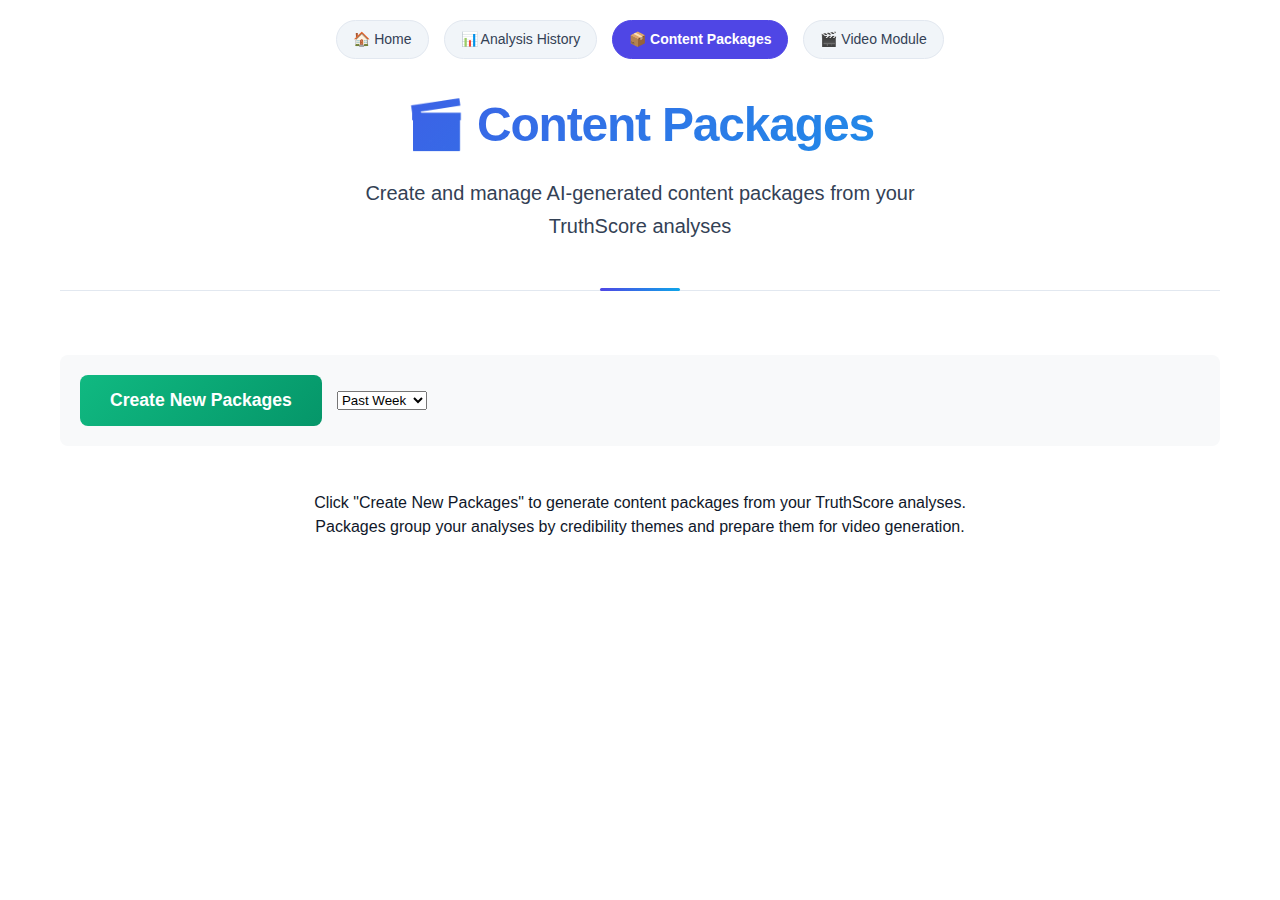
<file: templates/content_packages.html>
<!DOCTYPE html>
<html lang="en">
<head>
    <meta charset="UTF-8">
    <meta name="viewport" content="width=device-width, initial-scale=1.0">
    <title>TruthScore - Content Packages</title>
    <link rel="stylesheet" href="/static/css/style.css">
    <style>
        .package-container {
            max-width: 1200px;
            margin: 0 auto;
            padding: 20px;
        }
        
        .controls {
            background: #f8f9fa;
            padding: 20px;
            border-radius: 8px;
            margin-bottom: 30px;
            display: flex;
            gap: 15px;
            align-items: center;
            flex-wrap: wrap;
        }
        
        .package-card {
            border: 1px solid #e5e7eb;
            padding: 25px;
            margin: 15px 0;
            border-radius: 12px;
            background: linear-gradient(135deg, #ffffff 0%, #f9fafb 100%);
            box-shadow: 0 4px 6px -1px rgba(0, 0, 0, 0.1);
            transition: all 0.3s ease;
        }
        
        .package-card:hover {
            transform: translateY(-2px);
            box-shadow: 0 8px 25px -5px rgba(0, 0, 0, 0.1);
        }
        
        .package-header {
            display: flex;
            justify-content: space-between;
            align-items: center;
            margin-bottom: 20px;
        }
        
        .package-title {
            font-size: 1.5em;
            font-weight: bold;
            color: #1f2937;
            margin: 0;
        }
        
        .package-score {
            padding: 8px 16px;
            border-radius: 20px;
            color: white;
            font-weight: bold;
            font-size: 0.9em;
            text-transform: uppercase;
            letter-spacing: 0.5px;
        }
        
        .score-high { 
            background: linear-gradient(135deg, #10b981 0%, #059669 100%);
        }
        .score-medium { 
            background: linear-gradient(135deg, #f59e0b 0%, #d97706 100%);
        }
        .score-low { 
            background: linear-gradient(135deg, #ef4444 0%, #dc2626 100%);
        }
        
        .package-description {
            color: #6b7280;
            margin-bottom: 20px;
            font-style: italic;
        }
        
        .package-stats {
            display: grid;
            grid-template-columns: repeat(auto-fit, minmax(150px, 1fr));
            gap: 15px;
            margin-bottom: 20px;
        }
        
        .stat-box {
            background: #f3f4f6;
            padding: 15px;
            border-radius: 8px;
            text-align: center;
        }
        
        .stat-number {
            font-size: 1.8em;
            font-weight: bold;
            color: #1f2937;
        }
        
        .stat-label {
            color: #6b7280;
            font-size: 0.9em;
            margin-top: 5px;
        }
        
        .video-plan {
            background: linear-gradient(135deg, #e5e7eb 0%, #d1d5db 100%);
            padding: 20px;
            border-radius: 8px;
            margin-top: 15px;
        }
        
        .video-plan h4 {
            margin: 0 0 15px 0;
            color: #374151;
        }
        
        .video-format {
            background: white;
            padding: 12px;
            margin: 8px 0;
            border-radius: 6px;
            border-left: 4px solid #3b82f6;
        }
        
        .generate-btn {
            background: linear-gradient(135deg, #3b82f6 0%, #2563eb 100%);
            color: white;
            border: none;
            padding: 12px 24px;
            border-radius: 6px;
            cursor: pointer;
            font-weight: 600;
            transition: all 0.3s ease;
            text-transform: uppercase;
            letter-spacing: 0.5px;
        }
        
        .generate-btn:hover {
            background: linear-gradient(135deg, #2563eb 0%, #1d4ed8 100%);
            transform: translateY(-1px);
        }
        
        .generate-btn:disabled {
            background: #9ca3af;
            cursor: not-allowed;
            transform: none;
        }
        
        .create-btn {
            background: linear-gradient(135deg, #10b981 0%, #059669 100%);
            color: white;
            border: none;
            padding: 15px 30px;
            border-radius: 8px;
            cursor: pointer;
            font-weight: 600;
            font-size: 1.1em;
            transition: all 0.3s ease;
        }
        
        .create-btn:hover {
            background: linear-gradient(135deg, #059669 0%, #047857 100%);
            transform: translateY(-1px);
        }
        
        .loading {
            display: inline-block;
            width: 20px;
            height: 20px;
            border: 3px solid rgba(255,255,255,.3);
            border-radius: 50%;
            border-top-color: #fff;
            animation: spin 1s ease-in-out infinite;
            margin-right: 10px;
        }
        
        @keyframes spin {
            to { transform: rotate(360deg); }
        }
        
        .status-message {
            padding: 15px;
            border-radius: 8px;
            margin: 20px 0;
            text-align: center;
        }
        
        .status-success {
            background: #d1fae5;
            color: #065f46;
            border: 1px solid #a7f3d0;
        }
        
        .status-error {
            background: #fee2e2;
            color: #991b1b;
            border: 1px solid #fecaca;
        }
        
        .analyses-list {
            margin-top: 15px;
        }
        
        .analysis-item {
            background: white;
            padding: 12px;
            margin: 5px 0;
            border-radius: 6px;
            border-left: 3px solid #6b7280;
            font-size: 0.9em;
        }
        
        .analysis-item .title {
            font-weight: bold;
            color: #1f2937;
        }
        
        .analysis-item .score {
            color: #6b7280;
            font-size: 0.8em;
        }
    </style>
</head>
<body>
    <div class="package-container">
        <div class="header-nav" style="display: flex; gap: 15px; margin-bottom: 30px; justify-content: center;">
            <a href="/" class="nav-link">🏠 Home</a>
            <a href="/history" class="nav-link">📊 Analysis History</a>
            <a href="/content-packages" class="nav-link active">📦 Content Packages</a>
            <a href="http://localhost:9000" class="nav-link" target="_blank">🎬 Video Module</a>
        </div>
        
        <header>
            <h1>🎬 Content Packages</h1>
            <p>Create and manage AI-generated content packages from your TruthScore analyses</p>
        </header>
        
        <main>
            <div class="controls">
                <button onclick="createPackages()" class="create-btn" id="createBtn">
                    Create New Packages
                </button>
                <select id="timeRange">
                    <option value="week">Past Week</option>
                    <option value="month">Past Month</option>
                </select>
                <div id="packageStats" style="margin-left: auto; color: #6b7280;"></div>
            </div>
            
            <div id="statusMessage"></div>
            
            <div id="packagesContainer">
                <div class="status-message">
                    <p>Click "Create New Packages" to generate content packages from your TruthScore analyses.</p>
                    <p>Packages group your analyses by credibility themes and prepare them for video generation.</p>
                </div>
            </div>
        </main>
    </div>
    
    <script>
        let isCreatingPackages = false;
        let isGeneratingVideos = false;
        let lastRequestTime = 0;
        const REQUEST_DEBOUNCE_MS = 2000; // Prevent requests within 2 seconds
        
        async function createPackages() {
            // Debounce rapid requests
            const now = Date.now();
            if (now - lastRequestTime < REQUEST_DEBOUNCE_MS) {
                console.log('Request debounced - too soon after last request');
                return;
            }
            lastRequestTime = now;
            
            if (isCreatingPackages) {
                console.log('Already creating packages, ignoring request');
                return;
            }
            
            const timeRange = document.getElementById('timeRange').value;
            const createBtn = document.getElementById('createBtn');
            const statusDiv = document.getElementById('statusMessage');
            
            isCreatingPackages = true;
            createBtn.disabled = true;
            createBtn.innerHTML = '<div class="loading"></div>Creating Packages...';
            
            try {
                statusDiv.innerHTML = '<div class="status-message">🔄 Creating content packages from your analyses...</div>';
                
                console.log(`Making request for time_range: ${timeRange}`);
                
                const response = await fetch('/api/content-packages/create', {
                    method: 'POST',
                    headers: { 'Content-Type': 'application/json' },
                    body: JSON.stringify({ time_range: timeRange })
                });
                
                const data = await response.json();
                
                if (data.success) {
                    statusDiv.innerHTML = `<div class="status-message status-success">✅ Successfully created ${data.packages.length} content packages!</div>`;
                    displayPackages(data.packages);
                    updatePackageStats(data.packages);
                } else {
                    statusDiv.innerHTML = `<div class="status-message status-error">❌ Error creating packages: ${data.error}</div>`;
                }
            } catch (error) {
                console.error('Error:', error);
                statusDiv.innerHTML = '<div class="status-message status-error">❌ Network error creating packages</div>';
            } finally {
                isCreatingPackages = false;
                createBtn.disabled = false;
                createBtn.innerHTML = 'Create New Packages';
            }
        }
        
        function updatePackageStats(packages) {
            const statsDiv = document.getElementById('packageStats');
            const totalAnalyses = packages.reduce((sum, pkg) => sum + pkg.analyses.length, 0);
            statsDiv.innerHTML = `📊 ${packages.length} packages | ${totalAnalyses} total analyses`;
        }
        
        function displayPackages(packages) {
            const container = document.getElementById('packagesContainer');
            
            if (packages.length === 0) {
                container.innerHTML = '<div class="status-message">📭 No packages found for the selected time period. Try analyzing some content first!</div>';
                return;
            }
            
            let html = '';
            packages.forEach((package, index) => {
                const scoreClass = `score-${package.package_score}`;
                const avgScore = package.analyses.length > 0 ? 
                    (package.analyses.reduce((sum, a) => sum + (a.analysis?.credibility_score || 50), 0) / package.analyses.length).toFixed(1) : 'N/A';
                
                html += `
                    <div class="package-card">
                        <div class="package-header">
                            <h2 class="package-title">${package.theme}</h2>
                            <span class="package-score ${scoreClass}">${package.package_score} credibility</span>
                        </div>
                        
                        <p class="package-description">${package.description}</p>
                        
                        <div class="package-stats">
                            <div class="stat-box">
                                <div class="stat-number">${package.analyses.length}</div>
                                <div class="stat-label">Analyses</div>
                            </div>
                            <div class="stat-box">
                                <div class="stat-number">${avgScore}</div>
                                <div class="stat-label">Avg Score</div>
                            </div>
                            <div class="stat-box">
                                <div class="stat-number">${package.video_plan ? package.video_plan.length : 0}</div>
                                <div class="stat-label">Video Formats</div>
                            </div>
                        </div>
                        
                        ${package.video_plan ? `
                            <div class="video-plan">
                                <h4>📹 Video Plan</h4>
                                ${package.video_plan.map(plan => `
                                    <div class="video-format">
                                        <strong>${plan.format}</strong> - ${plan.duration} | ${plan.description}
                                    </div>
                                `).join('')}
                            </div>
                        ` : ''}
                        
                        <div class="analyses-list">
                            <h4>📋 Included Analyses</h4>
                            ${package.analyses.slice(0, 3).map(analysis => `
                                <div class="analysis-item">
                                    <div class="title">${analysis.title || 'Untitled Analysis'}</div>
                                    <div class="score">Score: ${analysis.analysis?.credibility_score || 'N/A'}</div>
                                </div>
                            `).join('')}
                            ${package.analyses.length > 3 ? `<div style="color: #6b7280; font-style: italic; padding: 10px;">...and ${package.analyses.length - 3} more</div>` : ''}
                        </div>
                        
                        <button onclick="generateVideos(${index})" 
                                class="generate-btn" 
                                id="generateBtn${index}"
                                ${!package.video_plan || package.video_plan.length === 0 ? 'disabled' : ''}>
                            🎬 Generate Videos
                        </button>
                    </div>
                `;
            });
            
            container.innerHTML = html;
            window.currentPackages = packages;
            localStorage.setItem('currentPackages', JSON.stringify(packages));
        }
        
        async function generateVideos(packageIndex) {
            // Debounce video generation requests
            const now = Date.now();
            if (now - lastRequestTime < REQUEST_DEBOUNCE_MS) {
                console.log('Video generation request debounced');
                return;
            }
            lastRequestTime = now;
            
            if (isGeneratingVideos) {
                console.log('Already generating videos, ignoring request');
                return;
            }
            
            const packages = window.currentPackages || [];
            const package = packages[packageIndex];
            
            if (!package) return;
            
            const generateBtn = document.getElementById(`generateBtn${packageIndex}`);
            const statusDiv = document.getElementById('statusMessage');
            
            isGeneratingVideos = true;
            generateBtn.disabled = true;
            generateBtn.innerHTML = '<div class="loading"></div>Generating Videos...';
            
            try {
                statusDiv.innerHTML = `<div class="status-message">🎬 Generating videos for "${package.theme}"...</div>`;
                
                console.log(`Making video generation request for package: ${package.theme}`);
                
                const response = await fetch('/api/content-packages/generate-videos', {
                    method: 'POST',
                    headers: { 'Content-Type': 'application/json' },
                    body: JSON.stringify({ package: package })
                });
                
                const data = await response.json();
                
                if (data.success) {
                    statusDiv.innerHTML = `<div class="status-message status-success">✅ Video generation started for "${package.theme}"! Check your video module for progress.</div>`;
                } else {
                    statusDiv.innerHTML = `<div class="status-message status-error">❌ Error generating videos: ${data.error}</div>`;
                }
            } catch (error) {
                console.error('Error:', error);
                statusDiv.innerHTML = '<div class="status-message status-error">❌ Network error generating videos</div>';
            } finally {
                isGeneratingVideos = false;
                generateBtn.disabled = false;
                generateBtn.innerHTML = '🎬 Generate Videos';
            }
        }
        
        // Prevent multiple event listeners and auto-loading issues
        let pageLoaded = false;
        window.addEventListener('load', function() {
            if (pageLoaded) return; // Prevent multiple loads
            pageLoaded = true;
            
            // Only auto-load if explicitly requested and not already loaded
            const urlParams = new URLSearchParams(window.location.search);
            if (urlParams.get('autoload') === 'true' && !localStorage.getItem('currentPackages')) {
                console.log('Auto-loading packages on page load');
                createPackages();
            }
        });
        
        // This function is already defined above - removing duplicate
    </script>
</body>
</html>
</file>
<file: static/css/style.css>
/* TruthScore - Professional UI Design */
/* Enhanced Typography, Spacing, and Visual Hierarchy */

/* Reset and Base Styles */
* {
    margin: 0;
    padding: 0;
    box-sizing: border-box;
}

:root {
    /* Enhanced Color System */
    --color-primary: #4f46e5;
    --color-primary-hover: #4338ca;
    --color-primary-light: #eef2ff;
    --color-primary-dark: #3730a3;
    
    --color-secondary: #0ea5e9;
    --color-secondary-hover: #0284c7;
    
    --color-success: #059669;
    --color-success-light: #d1fae5;
    --color-warning: #d97706;
    --color-warning-light: #fef3c7;
    --color-error: #dc2626;
    --color-error-light: #fee2e2;
    
    /* Refined Neutral Palette */
    --color-gray-50: #f8fafc;
    --color-gray-100: #f1f5f9;
    --color-gray-200: #e2e8f0;
    --color-gray-300: #cbd5e1;
    --color-gray-400: #94a3b8;
    --color-gray-500: #64748b;
    --color-gray-600: #475569;
    --color-gray-700: #334155;
    --color-gray-800: #1e293b;
    --color-gray-900: #0f172a;
    
    /* Background Colors */
    --color-bg: #ffffff;
    --color-bg-subtle: #f8fafc;
    --color-bg-muted: #f1f5f9;
    
    /* Text Colors */
    --color-text-primary: #0f172a;
    --color-text-secondary: #334155;
    --color-text-muted: #64748b;
    --color-text-light: #94a3b8;
    
    /* Typography Scale */
    --font-family-base: -apple-system, BlinkMacSystemFont, 'Segoe UI', 'Noto Sans', Helvetica, Arial, sans-serif;
    --font-family-mono: 'SFMono-Regular', Consolas, 'Liberation Mono', Menlo, Courier, monospace;
    
    --font-size-xs: 0.75rem;
    --font-size-sm: 0.875rem;
    --font-size-base: 1rem;
    --font-size-lg: 1.125rem;
    --font-size-xl: 1.25rem;
    --font-size-2xl: 1.5rem;
    --font-size-3xl: 1.875rem;
    --font-size-4xl: 2.25rem;
    --font-size-5xl: 3rem;
    
    --font-weight-normal: 400;
    --font-weight-medium: 500;
    --font-weight-semibold: 600;
    --font-weight-bold: 700;
    
    --line-height-tight: 1.25;
    --line-height-snug: 1.375;
    --line-height-normal: 1.5;
    --line-height-relaxed: 1.625;
    --line-height-loose: 2;
    
    /* Enhanced Spacing System */
    --space-px: 1px;
    --space-0-5: 0.125rem;
    --space-1: 0.25rem;
    --space-1-5: 0.375rem;
    --space-2: 0.5rem;
    --space-2-5: 0.625rem;
    --space-3: 0.75rem;
    --space-3-5: 0.875rem;
    --space-4: 1rem;
    --space-5: 1.25rem;
    --space-6: 1.5rem;
    --space-7: 1.75rem;
    --space-8: 2rem;
    --space-9: 2.25rem;
    --space-10: 2.5rem;
    --space-12: 3rem;
    --space-14: 3.5rem;
    --space-16: 4rem;
    --space-20: 5rem;
    --space-24: 6rem;
    --space-32: 8rem;
    
    /* Border Radius */
    --radius-sm: 0.375rem;
    --radius-base: 0.5rem;
    --radius-md: 0.75rem;
    --radius-lg: 1rem;
    --radius-xl: 1.5rem;
    --radius-full: 9999px;
    
    /* Shadows */
    --shadow-xs: 0 1px 2px 0 rgba(0, 0, 0, 0.05);
    --shadow-sm: 0 1px 3px 0 rgba(0, 0, 0, 0.1), 0 1px 2px -1px rgba(0, 0, 0, 0.1);
    --shadow-base: 0 4px 6px -1px rgba(0, 0, 0, 0.1), 0 2px 4px -2px rgba(0, 0, 0, 0.1);
    --shadow-md: 0 10px 15px -3px rgba(0, 0, 0, 0.1), 0 4px 6px -4px rgba(0, 0, 0, 0.1);
    --shadow-lg: 0 20px 25px -5px rgba(0, 0, 0, 0.1), 0 8px 10px -6px rgba(0, 0, 0, 0.1);
    --shadow-xl: 0 25px 50px -12px rgba(0, 0, 0, 0.25);
    
    /* Transitions */
    --transition-fast: 150ms cubic-bezier(0.4, 0, 0.2, 1);
    --transition-base: 200ms cubic-bezier(0.4, 0, 0.2, 1);
    --transition-slow: 300ms cubic-bezier(0.4, 0, 0.2, 1);
}

/* Base Typography */
body {
    font-family: var(--font-family-base);
    font-size: var(--font-size-base);
    line-height: var(--line-height-normal);
    color: var(--color-text-primary);
    background-color: var(--color-bg);
    min-height: 100vh;
    font-feature-settings: 'kern' 1;
    text-rendering: optimizeLegibility;
    -webkit-font-smoothing: antialiased;
    -moz-osx-font-smoothing: grayscale;
}

/* Enhanced Container */
.container {
    max-width: 896px;
    margin: 0 auto;
    padding: var(--space-8) var(--space-6);
}

/* Professional Header */
header {
    text-align: center;
    margin-bottom: var(--space-16);
    padding-bottom: var(--space-12);
    border-bottom: 1px solid var(--color-gray-200);
    position: relative;
}

.header-nav {
    display: flex;
    justify-content: center;
    gap: var(--space-4);
    margin-bottom: var(--space-6);
    flex-wrap: wrap;
}

.nav-link {
    display: inline-flex;
    align-items: center;
    gap: var(--space-2);
    padding: var(--space-2) var(--space-4);
    background: var(--color-gray-100);
    color: var(--color-text-secondary);
    text-decoration: none;
    font-weight: var(--font-weight-medium);
    font-size: var(--font-size-sm);
    border-radius: var(--radius-full);
    border: 1px solid var(--color-gray-200);
    transition: all var(--transition-fast);
}

.nav-link:hover {
    background: var(--color-primary-light);
    color: var(--color-primary);
    border-color: var(--color-primary);
    transform: translateY(-1px);
}

.nav-link.active {
    background: var(--color-primary);
    color: white;
    border-color: var(--color-primary);
    font-weight: var(--font-weight-semibold);
}

.stored-analysis-note {
    background: linear-gradient(135deg, #f0f9ff 0%, #e0f2fe 100%);
    border: 2px solid #0ea5e9;
    border-radius: var(--radius-lg);
    padding: var(--space-6);
    margin-bottom: var(--space-8);
    text-align: center;
    box-shadow: var(--shadow-md);
    animation: slideIn 0.5s ease-out;
}

.stored-analysis-note p {
    margin: 0;
    color: var(--color-text-primary);
    font-weight: var(--font-weight-medium);
    font-size: var(--font-size-lg);
}

.stored-analysis-note a {
    color: var(--color-primary);
    text-decoration: none;
    font-weight: var(--font-weight-semibold);
    padding: var(--space-1) var(--space-2);
    border-radius: var(--radius-md);
    transition: background-color var(--transition-base);
}

.stored-analysis-note a:hover {
    background-color: rgba(59, 130, 246, 0.1);
    text-decoration: underline;
}

@keyframes slideIn {
    from {
        opacity: 0;
        transform: translateY(-20px);
    }
    to {
        opacity: 1;
        transform: translateY(0);
    }
}

header::after {
    content: '';
    position: absolute;
    bottom: -1px;
    left: 50%;
    transform: translateX(-50%);
    width: 80px;
    height: 3px;
    background: linear-gradient(90deg, var(--color-primary), var(--color-secondary));
    border-radius: var(--radius-full);
}

header h1 {
    font-size: var(--font-size-5xl);
    font-weight: var(--font-weight-bold);
    letter-spacing: -0.025em;
    margin-bottom: var(--space-4);
    background: linear-gradient(135deg, var(--color-primary), var(--color-secondary));
    -webkit-background-clip: text;
    -webkit-text-fill-color: transparent;
    background-clip: text;
}

header p {
    font-size: var(--font-size-xl);
    color: var(--color-text-secondary);
    font-weight: var(--font-weight-medium);
    max-width: 600px;
    margin: 0 auto;
    line-height: var(--line-height-relaxed);
}

/* Enhanced Input Section */
.input-section {
    margin-bottom: var(--space-20);
}

.input-section h2 {
    font-size: var(--font-size-2xl);
    font-weight: var(--font-weight-bold);
    margin-bottom: var(--space-3);
    color: var(--color-text-primary);
    letter-spacing: -0.025em;
}

.description {
    color: var(--color-text-secondary);
    font-size: var(--font-size-lg);
    margin-bottom: var(--space-8);
    line-height: var(--line-height-relaxed);
    max-width: 660px;
}

/* Premium Form Styling */
.input-group {
    display: flex;
    gap: var(--space-4);
    margin-bottom: var(--space-6);
    align-items: stretch;
}

.input-group input {
    flex: 1;
    padding: var(--space-4) var(--space-5);
    border: 2px solid var(--color-gray-200);
    border-radius: var(--radius-lg);
    font-size: var(--font-size-base);
    font-weight: var(--font-weight-medium);
    background-color: var(--color-bg);
    transition: all var(--transition-base);
    box-shadow: var(--shadow-xs);
}

.input-group input::placeholder {
    color: var(--color-text-light);
    font-weight: var(--font-weight-normal);
}

.input-group input:focus {
    outline: none;
    border-color: var(--color-primary);
    box-shadow: 0 0 0 4px var(--color-primary-light), var(--shadow-sm);
    transform: translateY(-1px);
}

.input-group button {
    background: linear-gradient(135deg, var(--color-primary), var(--color-primary-dark));
    color: white;
    border: none;
    padding: var(--space-4) var(--space-8);
    border-radius: var(--radius-lg);
    cursor: pointer;
    font-size: var(--font-size-base);
    font-weight: var(--font-weight-semibold);
    transition: all var(--transition-base);
    white-space: nowrap;
    min-width: 140px;
    box-shadow: var(--shadow-sm);
    position: relative;
    overflow: hidden;
}

.input-group button::before {
    content: '';
    position: absolute;
    top: 0;
    left: 0;
    right: 0;
    bottom: 0;
    background: linear-gradient(135deg, var(--color-primary-hover), var(--color-primary));
    opacity: 0;
    transition: opacity var(--transition-base);
}

.input-group button:hover::before {
    opacity: 1;
}

.input-group button:hover {
    transform: translateY(-2px);
    box-shadow: var(--shadow-lg);
}

.input-group button:active {
    transform: translateY(0);
    box-shadow: var(--shadow-base);
}

.input-group button:disabled {
    background: var(--color-gray-300);
    cursor: not-allowed;
    transform: none;
    box-shadow: var(--shadow-xs);
}

.input-group button:disabled::before {
    display: none;
}

.btn-text, .btn-loading {
    position: relative;
    z-index: 1;
}

.btn-loading {
    display: none;
}

/* Enhanced Progress Section */
.progress-section {
    margin-bottom: var(--space-20);
    padding: var(--space-8);
    background: linear-gradient(135deg, var(--color-bg-subtle), var(--color-bg-muted));
    border-radius: var(--radius-xl);
    border: 1px solid var(--color-gray-200);
    box-shadow: var(--shadow-sm);
    position: relative;
    overflow: hidden;
}

.progress-section::before {
    content: '';
    position: absolute;
    top: 0;
    left: 0;
    right: 0;
    height: 4px;
    background: linear-gradient(90deg, var(--color-primary), var(--color-secondary));
}

.progress-section h3 {
    margin-bottom: var(--space-6);
    font-size: var(--font-size-xl);
    font-weight: var(--font-weight-bold);
    color: var(--color-text-primary);
    text-align: center;
}

.progress-bar {
    width: 100%;
    height: 12px;
    background: var(--color-gray-200);
    border-radius: var(--radius-full);
    overflow: hidden;
    margin-bottom: var(--space-6);
    box-shadow: inset 0 2px 4px rgba(0, 0, 0, 0.05);
    position: relative;
}

.progress-fill {
    height: 100%;
    background: linear-gradient(90deg, var(--color-primary), var(--color-secondary));
    width: 0%;
    transition: width var(--transition-slow);
    border-radius: var(--radius-full);
    position: relative;
    overflow: hidden;
}

.progress-fill::after {
    content: '';
    position: absolute;
    top: 0;
    left: 0;
    right: 0;
    bottom: 0;
    background: linear-gradient(45deg, 
        transparent 35%, 
        rgba(255, 255, 255, 0.2) 35%, 
        rgba(255, 255, 255, 0.2) 65%, 
        transparent 65%);
    animation: progress-shine 2s infinite;
}

@keyframes progress-shine {
    0% { transform: translateX(-100%); }
    100% { transform: translateX(100%); }
}

.progress-info {
    display: flex;
    justify-content: space-between;
    align-items: center;
    margin-bottom: var(--space-8);
    font-size: var(--font-size-sm);
    font-weight: var(--font-weight-medium);
}

.progress-info span:first-child {
    color: var(--color-primary);
    font-weight: var(--font-weight-bold);
    font-size: var(--font-size-base);
}

.progress-info span:last-child {
    color: var(--color-text-secondary);
}

.progress-steps {
    display: grid;
    grid-template-columns: repeat(auto-fit, minmax(160px, 1fr));
    gap: var(--space-3);
}

.step {
    padding: var(--space-3) var(--space-4);
    background: var(--color-bg);
    border: 2px solid var(--color-gray-200);
    border-radius: var(--radius-lg);
    font-size: var(--font-size-sm);
    font-weight: var(--font-weight-medium);
    color: var(--color-text-muted);
    text-align: center;
    transition: all var(--transition-base);
    position: relative;
    overflow: hidden;
}

.step::before {
    content: '';
    position: absolute;
    top: 0;
    left: 0;
    right: 0;
    bottom: 0;
    background: var(--color-primary-light);
    opacity: 0;
    transition: opacity var(--transition-base);
}

.step.active {
    background: var(--color-primary);
    color: white;
    border-color: var(--color-primary);
    box-shadow: var(--shadow-sm);
    transform: translateY(-1px);
}

.step.active::before {
    opacity: 0;
}

.step.completed {
    background: var(--color-success);
    color: white;
    border-color: var(--color-success);
    box-shadow: var(--shadow-sm);
}

.step.completed::after {
    content: '✓';
    position: absolute;
    top: 50%;
    right: var(--space-2);
    transform: translateY(-50%);
    font-weight: var(--font-weight-bold);
}

/* Enhanced Results Section */
.results-section {
    margin-bottom: var(--space-20);
}

.content-info {
    margin-bottom: var(--space-12);
    padding: var(--space-8);
    background: linear-gradient(135deg, var(--color-bg-subtle), var(--color-bg-muted));
    border-radius: var(--radius-xl);
    border: 1px solid var(--color-gray-200);
    box-shadow: var(--shadow-sm);
}

.content-info h2 {
    font-size: var(--font-size-2xl);
    font-weight: var(--font-weight-bold);
    margin-bottom: var(--space-3);
    color: var(--color-text-primary);
    line-height: var(--line-height-tight);
}

.timestamp {
    font-size: var(--font-size-sm);
    color: var(--color-text-muted);
    font-weight: var(--font-weight-medium);
}

/* Premium Credibility Score */
.credibility-score {
    margin-bottom: var(--space-12);
    padding: var(--space-10);
    background: linear-gradient(135deg, var(--color-bg), var(--color-bg-subtle));
    border-radius: var(--radius-xl);
    border: 1px solid var(--color-gray-200);
    text-align: center;
    box-shadow: var(--shadow-md);
    position: relative;
    overflow: hidden;
}

.credibility-score::before {
    content: '';
    position: absolute;
    top: -2px;
    left: -2px;
    right: -2px;
    bottom: -2px;
    background: linear-gradient(135deg, var(--color-primary), var(--color-secondary));
    border-radius: var(--radius-xl);
    z-index: -1;
}

.credibility-score h3 {
    font-size: var(--font-size-xl);
    font-weight: var(--font-weight-bold);
    margin-bottom: var(--space-6);
    color: var(--color-text-primary);
}

.score-display {
    margin-bottom: var(--space-6);
    display: flex;
    align-items: baseline;
    justify-content: center;
    gap: var(--space-2);
}

.score-value {
    font-size: var(--font-size-5xl);
    font-weight: var(--font-weight-bold);
    color: var(--color-primary);
    text-shadow: 0 2px 4px rgba(0, 0, 0, 0.1);
    position: relative;
}

.score-unit {
    font-size: var(--font-size-2xl);
    color: var(--color-text-secondary);
    font-weight: var(--font-weight-semibold);
}

.score-description {
    font-size: var(--font-size-base);
    color: var(--color-text-secondary);
    line-height: var(--line-height-relaxed);
    max-width: 500px;
    margin: 0 auto;
    font-weight: var(--font-weight-medium);
}

/* Enhanced Analysis Details */
.analysis-details {
    margin-bottom: var(--space-16);
    display: grid;
    gap: var(--space-6);
}

.detail-section {
    padding: var(--space-8);
    background: var(--color-bg);
    border-radius: var(--radius-xl);
    border: 1px solid var(--color-gray-200);
    box-shadow: var(--shadow-sm);
    transition: all var(--transition-base);
    position: relative;
    overflow: hidden;
}

/* Dropdown Section Styles */
.dropdown-section {
    background: var(--color-bg);
    border-radius: var(--radius-xl);
    border: 1px solid var(--color-gray-200);
    box-shadow: var(--shadow-sm);
    transition: all var(--transition-base);
    position: relative;
    overflow: hidden;
    margin-bottom: var(--space-4);
}

.dropdown-section::before {
    content: '';
    position: absolute;
    top: 0;
    left: 0;
    width: 4px;
    height: 100%;
    background: linear-gradient(180deg, var(--color-primary), var(--color-secondary));
}

.dropdown-section:hover {
    box-shadow: var(--shadow-md);
    transform: translateY(-1px);
}

.dropdown-header {
    padding: var(--space-6) var(--space-8);
    cursor: pointer;
    display: flex;
    justify-content: space-between;
    align-items: center;
    transition: all var(--transition-base);
    user-select: none;
}

.dropdown-header:hover {
    background: var(--color-bg-subtle);
}

.dropdown-title {
    display: flex;
    align-items: center;
    gap: var(--space-3);
}

.dropdown-icon {
    font-size: var(--font-size-lg);
}

.dropdown-title h4 {
    margin: 0;
    font-size: var(--font-size-lg);
    font-weight: var(--font-weight-bold);
    color: var(--color-text-primary);
}

.dropdown-arrow {
    transition: transform var(--transition-base);
    color: var(--color-text-secondary);
}

.dropdown-arrow svg {
    transition: transform var(--transition-base);
}

.dropdown-content {
    padding: 0 var(--space-8) var(--space-6) var(--space-8);
    border-top: 1px solid var(--color-gray-200);
    background: var(--color-bg-subtle);
}

.detail-section::before {
    content: '';
    position: absolute;
    top: 0;
    left: 0;
    width: 4px;
    height: 100%;
    background: linear-gradient(180deg, var(--color-primary), var(--color-secondary));
}

.detail-section:hover {
    box-shadow: var(--shadow-md);
    transform: translateY(-2px);
}

.detail-section h4 {
    font-size: var(--font-size-lg);
    font-weight: var(--font-weight-bold);
    margin-bottom: var(--space-5);
    color: var(--color-text-primary);
    padding-left: var(--space-4);
}

.detail-section ul {
    list-style: none;
    padding: 0;
    margin: 0;
    display: grid;
    gap: var(--space-3);
}

.detail-section li {
    padding: var(--space-4) var(--space-5);
    background: var(--color-bg-subtle);
    border-radius: var(--radius-lg);
    border: 1px solid var(--color-gray-200);
    color: var(--color-text-secondary);
    font-size: var(--font-size-sm);
    line-height: var(--line-height-relaxed);
    transition: all var(--transition-base);
    position: relative;
}

.detail-section li:hover {
    background: var(--color-bg);
    transform: translateX(4px);
}

.detail-section li::before {
    content: '→';
    position: absolute;
    left: var(--space-3);
    top: 50%;
    transform: translateY(-50%);
    color: var(--color-primary);
    font-weight: var(--font-weight-bold);
    opacity: 0;
    transition: opacity var(--transition-base);
}

.detail-section li:hover::before {
    opacity: 1;
}

.detail-section li:hover {
    padding-left: var(--space-8);
}

.detail-section div,
.detail-section p {
    color: var(--color-text-secondary);
    line-height: var(--line-height-relaxed);
    font-size: var(--font-size-base);
    padding-left: var(--space-4);
}

.reasoning-text {
    background: var(--color-bg-subtle);
    padding: var(--space-6);
    border-radius: var(--radius-lg);
    border: 1px solid var(--color-gray-200);
    white-space: pre-wrap;
    font-size: var(--font-size-sm);
    line-height: var(--line-height-relaxed);
    font-family: var(--font-family-mono);
    box-shadow: inset var(--shadow-xs);
    margin-left: var(--space-4);
}

/* Enhanced Transcript and Research Sections */
.transcript-section,
.research-section {
    margin-bottom: var(--space-16);
}

.transcript-section h3,
.research-section h3 {
    font-size: var(--font-size-xl);
    font-weight: var(--font-weight-bold);
    margin-bottom: var(--space-6);
    color: var(--color-text-primary);
    position: relative;
    padding-left: var(--space-6);
}

.transcript-section h3::before,
.research-section h3::before {
    content: '';
    position: absolute;
    left: 0;
    top: 50%;
    transform: translateY(-50%);
    width: var(--space-4);
    height: var(--space-4);
    background: linear-gradient(135deg, var(--color-primary), var(--color-secondary));
    border-radius: var(--radius-full);
}

.transcript-content {
    background: var(--color-bg);
    padding: var(--space-8);
    border-radius: var(--radius-xl);
    border: 1px solid var(--color-gray-200);
    max-height: 500px;
    overflow-y: auto;
    font-size: var(--font-size-sm);
    line-height: var(--line-height-relaxed);
    white-space: pre-wrap;
    font-family: var(--font-family-mono);
    box-shadow: inset var(--shadow-xs);
    color: var(--color-text-secondary);
}

.transcript-content::-webkit-scrollbar {
    width: 8px;
}

.transcript-content::-webkit-scrollbar-track {
    background: var(--color-gray-100);
    border-radius: var(--radius-full);
}

.transcript-content::-webkit-scrollbar-thumb {
    background: var(--color-gray-300);
    border-radius: var(--radius-full);
}

.transcript-content::-webkit-scrollbar-thumb:hover {
    background: var(--color-gray-400);
}

/* Premium Research Results */
.research-item {
    margin-bottom: var(--space-8);
    background: var(--color-bg);
    border-radius: var(--radius-xl);
    border: 1px solid var(--color-gray-200);
    box-shadow: var(--shadow-base);
    transition: all var(--transition-base);
    overflow: hidden;
    position: relative;
}

.research-item:hover {
    box-shadow: var(--shadow-lg);
    transform: translateY(-4px);
}

.research-item::before {
    content: '';
    position: absolute;
    top: 0;
    left: 0;
    right: 0;
    height: 4px;
    background: linear-gradient(90deg, var(--color-primary), var(--color-secondary));
}

/* Enhanced Tag System */
.tag {
    display: inline-flex;
    align-items: center;
    padding: var(--space-2) var(--space-3);
    background: var(--color-bg);
    border: 1px solid var(--color-gray-200);
    border-radius: var(--radius-full);
    font-size: var(--font-size-xs);
    font-weight: var(--font-weight-semibold);
    margin: var(--space-1);
    transition: all var(--transition-base);
    box-shadow: var(--shadow-xs);
}

.tag.verified { 
    background: var(--color-success-light); 
    border-color: var(--color-success); 
    color: var(--color-success); 
}

.tag.disputed { 
    background: var(--color-error-light); 
    border-color: var(--color-error); 
    color: var(--color-error); 
}

.tag.unverifiable { 
    background: var(--color-warning-light); 
    border-color: var(--color-warning); 
    color: var(--color-warning); 
}

.tag:hover {
    transform: translateY(-1px);
    box-shadow: var(--shadow-sm);
}

/* Enhanced Error Section */
.error-section {
    margin-bottom: var(--space-16);
    padding: var(--space-8);
    background: var(--color-error-light);
    border: 2px solid var(--color-error);
    border-radius: var(--radius-xl);
    text-align: center;
    box-shadow: var(--shadow-base);
    position: relative;
    overflow: hidden;
}

.error-section::before {
    content: '';
    position: absolute;
    top: 0;
    left: 0;
    right: 0;
    height: 4px;
    background: var(--color-error);
}

.error-section h3 {
    color: var(--color-error);
    margin-bottom: var(--space-4);
    font-size: var(--font-size-xl);
    font-weight: var(--font-weight-bold);
}

.retry-btn {
    margin-top: var(--space-6);
    background: var(--color-error);
    color: white;
    border: none;
    padding: var(--space-3) var(--space-6);
    border-radius: var(--radius-lg);
    font-weight: var(--font-weight-semibold);
    transition: all var(--transition-base);
    box-shadow: var(--shadow-sm);
}

.retry-btn:hover {
    background: var(--color-error);
    transform: translateY(-2px);
    box-shadow: var(--shadow-md);
}

/* Score Color Variants */
.score-value.high-credibility { 
    color: var(--color-success); 
    text-shadow: 0 2px 4px rgba(5, 150, 105, 0.2);
}

.score-value.medium-credibility { 
    color: var(--color-warning); 
    text-shadow: 0 2px 4px rgba(217, 119, 6, 0.2);
}

.score-value.low-credibility { 
    color: var(--color-error); 
    text-shadow: 0 2px 4px rgba(220, 38, 38, 0.2);
}

/* Enhanced Platform Information */
.platform-info {
    margin-top: var(--space-12);
    text-align: center;
}

.platform-toggle {
    margin-bottom: var(--space-6);
}

.info-toggle {
    background: linear-gradient(135deg, var(--color-primary), var(--color-secondary));
    color: white;
    border: none;
    padding: var(--space-4) var(--space-8);
    border-radius: var(--radius-full);
    cursor: pointer;
    font-size: var(--font-size-base);
    font-weight: var(--font-weight-semibold);
    transition: all var(--transition-base);
    box-shadow: var(--shadow-base);
    position: relative;
    overflow: hidden;
}

.info-toggle::before {
    content: '';
    position: absolute;
    top: 0;
    left: 0;
    right: 0;
    bottom: 0;
    background: linear-gradient(135deg, var(--color-primary-hover), var(--color-primary));
    opacity: 0;
    transition: opacity var(--transition-base);
}

.info-toggle:hover::before {
    opacity: 1;
}

.info-toggle:hover {
    transform: translateY(-3px);
    box-shadow: var(--shadow-xl);
}

.platform-list {
    background: var(--color-bg);
    border: 1px solid var(--color-gray-200);
    border-radius: var(--radius-xl);
    padding: var(--space-10);
    margin-top: var(--space-6);
    text-align: left;
    max-width: 100%;
    box-shadow: var(--shadow-md);
}

.platform-categories {
    display: grid;
    grid-template-columns: repeat(auto-fit, minmax(300px, 1fr));
    gap: var(--space-8);
    margin-bottom: var(--space-8);
}

.platform-category {
    background: var(--color-bg-subtle);
    padding: var(--space-6);
    border-radius: var(--radius-lg);
    border: 1px solid var(--color-gray-200);
    box-shadow: var(--shadow-sm);
    transition: all var(--transition-base);
}

.platform-category:hover {
    box-shadow: var(--shadow-md);
    transform: translateY(-2px);
}

.platform-category h4 {
    margin: 0 0 var(--space-4) 0;
    color: var(--color-text-primary);
    font-size: var(--font-size-lg);
    font-weight: var(--font-weight-bold);
    padding-bottom: var(--space-3);
    border-bottom: 2px solid var(--color-gray-200);
    display: flex;
    align-items: center;
    gap: var(--space-2);
}

.platform-category ul {
    list-style: none;
    padding: 0;
    margin: 0;
    display: grid;
    gap: var(--space-2);
}

.platform-category li {
    padding: var(--space-3);
    border-bottom: 1px solid var(--color-gray-200);
    transition: all var(--transition-base);
    border-radius: var(--radius-sm);
}

.platform-category li:last-child {
    border-bottom: none;
}

.platform-category li:hover {
    background: var(--color-bg);
    transform: translateX(4px);
}

.platform-category li strong {
    color: var(--color-text-primary);
    font-weight: var(--font-weight-semibold);
}

.platform-note {
    background: linear-gradient(135deg, var(--color-warning-light), #fef7e7);
    border: 1px solid var(--color-warning);
    border-radius: var(--radius-lg);
    padding: var(--space-6);
    text-align: center;
    box-shadow: var(--shadow-sm);
}

.platform-note p {
    margin: 0;
    color: var(--color-warning);
    font-size: var(--font-size-base);
    font-weight: var(--font-weight-medium);
    line-height: var(--line-height-relaxed);
}

/* Enhanced Responsive Design */
@media (max-width: 1024px) {
    .container {
        padding: var(--space-6) var(--space-4);
    }
    
    .platform-categories {
        grid-template-columns: 1fr;
        gap: var(--space-6);
    }
}

@media (max-width: 768px) {
    .container {
        padding: var(--space-4) var(--space-3);
    }
    
    header h1 {
        font-size: var(--font-size-3xl);
    }
    
    header p {
        font-size: var(--font-size-lg);
    }
    
    .input-group {
        flex-direction: column;
        gap: var(--space-3);
    }
    
    .input-group input,
    .input-group button {
        width: 100%;
    }
    
    .progress-steps {
        grid-template-columns: 1fr;
        gap: var(--space-2);
    }
    
    .score-value {
        font-size: var(--font-size-4xl);
    }
    
    .platform-list {
        padding: var(--space-6);
    }
    
    .platform-category {
        padding: var(--space-4);
    }
    
        .analysis-details {
        gap: var(--space-4);
    }

    .detail-section {
        padding: var(--space-6);
    }
    
    .dropdown-section {
        margin-bottom: var(--space-3);
    }
    
    .dropdown-header {
        padding: var(--space-4) var(--space-6);
    }
    
    .dropdown-content {
        padding: 0 var(--space-6) var(--space-4) var(--space-6);
    }
    
    .dropdown-title h4 {
        font-size: var(--font-size-base);
    }
}

@media (max-width: 480px) {
    .container {
        padding: var(--space-3) var(--space-2);
    }
    
    header h1 {
        font-size: var(--font-size-2xl);
    }
    
    header p {
        font-size: var(--font-size-base);
    }
    
    .score-value {
        font-size: var(--font-size-3xl);
    }
    
    .credibility-score {
        padding: var(--space-6);
    }
    
    .detail-section {
        padding: var(--space-4);
    }
    
    .dropdown-section {
        margin-bottom: var(--space-2);
    }
    
    .dropdown-header {
        padding: var(--space-3) var(--space-4);
    }
    
    .dropdown-content {
        padding: 0 var(--space-4) var(--space-3) var(--space-4);
    }
    
    .dropdown-title h4 {
        font-size: var(--font-size-sm);
    }
    
    .dropdown-icon {
        font-size: var(--font-size-base);
    }
    
    .transcript-content {
        padding: var(--space-4);
        max-height: 300px;
    }
}

/* Print Styles */
@media print {
    * {
        box-shadow: none !important;
        text-shadow: none !important;
    }
    
    .progress-section,
    .input-section,
    .platform-info {
        display: none;
    }
    
    .container {
        max-width: none;
        padding: 0;
    }
    
    .detail-section,
    .research-item {
        break-inside: avoid;
        page-break-inside: avoid;
    }
}

/* Loading States */
.loading {
    opacity: 0.7;
    pointer-events: none;
    position: relative;
}

.loading::after {
    content: '';
    position: absolute;
    top: 50%;
    left: 50%;
    width: 24px;
    height: 24px;
    border: 3px solid var(--color-gray-200);
    border-top: 3px solid var(--color-primary);
    border-radius: 50%;
    animation: spin 1s linear infinite;
    transform: translate(-50%, -50%);
}

@keyframes spin {
    0% { transform: translate(-50%, -50%) rotate(0deg); }
    100% { transform: translate(-50%, -50%) rotate(360deg); }
}

/* Accessibility Enhancements */
@media (prefers-reduced-motion: reduce) {
    * {
        animation-duration: 0.01ms !important;
        animation-iteration-count: 1 !important;
        transition-duration: 0.01ms !important;
    }
}

/* Focus States for Accessibility */
button:focus-visible,
input:focus-visible {
    outline: 2px solid var(--color-primary);
    outline-offset: 2px;
}

/* High Contrast Mode Support */
@media (prefers-contrast: high) {
    :root {
        --color-gray-200: #000000;
        --color-text-muted: #000000;
        --color-text-light: #333333;
    }
}

/* Enhanced Analysis Styles */
#enhanced-sections {
    border-top: 2px solid var(--color-gray-200);
    margin-top: var(--space-8);
    padding-top: var(--space-8);
}

#enhanced-sections::before {
    content: '🎯 Enhanced Political Rhetoric Analysis';
    display: block;
    font-size: var(--font-size-lg);
    font-weight: var(--font-weight-semibold);
    color: var(--color-primary);
    margin-bottom: var(--space-6);
    text-align: center;
    padding: var(--space-4);
    background: linear-gradient(135deg, var(--color-primary-light), var(--color-gray-50));
    border-radius: var(--radius-lg);
    border: 1px solid var(--color-gray-200);
}

/* Tactics Grid */
.tactics-grid {
    display: grid;
    gap: var(--space-4);
}

.tactic-item {
    transition: all var(--transition-base);
    border-left: 4px solid transparent;
}

.tactic-item:hover {
    transform: translateY(-2px);
    box-shadow: var(--shadow-md);
    border-left-color: var(--color-primary);
}

/* Hate Speech Analysis Grid */
.hate-speech-grid {
    display: grid;
    gap: var(--space-3);
}

.hate-speech-grid .overall-summary {
    grid-column: 1 / -1;
}

/* Psychological Markers Grid */
.psychological-grid {
    display: grid;
    gap: var(--space-4);
}

.psychological-grid .marker-item {
    transition: all var(--transition-base);
}

.psychological-grid .marker-item:hover {
    transform: translateY(-1px);
    box-shadow: var(--shadow-sm);
}

/* Progress Bars for Scores */
.score-bar {
    width: 100%;
    height: 6px;
    background: var(--color-gray-200);
    border-radius: var(--radius-full);
    overflow: hidden;
    margin: var(--space-2) 0;
}

.score-fill {
    height: 100%;
    transition: width var(--transition-slow);
    border-radius: var(--radius-full);
}

.score-fill.high { background: linear-gradient(90deg, #ef4444, #dc2626); }
.score-fill.medium { background: linear-gradient(90deg, #f59e0b, #d97706); }
.score-fill.low { background: linear-gradient(90deg, #10b981, #059669); }

/* Enhanced Section Headers */
.detail-section h4 {
    position: relative;
    padding-left: var(--space-8);
}

.detail-section h4::before {
    position: absolute;
    left: 0;
    top: 50%;
    transform: translateY(-50%);
    font-size: var(--font-size-lg);
}

/* Responsive Enhancements for Enhanced Analysis */
@media (max-width: 768px) {
    .tactics-grid,
    .hate-speech-grid,
    .psychological-grid {
        grid-template-columns: 1fr;
    }
    
    #enhanced-sections::before {
        font-size: var(--font-size-base);
        padding: var(--space-3);
    }
}

/* Enhanced Cards with Gradient Borders */
.enhanced-card {
    position: relative;
    background: white;
    border-radius: var(--radius-lg);
    padding: var(--space-4);
    margin-bottom: var(--space-4);
}

.enhanced-card::before {
    content: '';
    position: absolute;
    inset: 0;
    padding: 1px;
    background: linear-gradient(135deg, var(--color-primary), var(--color-secondary));
    border-radius: inherit;
    mask: linear-gradient(#fff 0 0) content-box, linear-gradient(#fff 0 0);
    mask-composite: exclude;
    -webkit-mask-composite: xor;
}

/* Severity Indicators */
.severity-indicator {
    display: inline-flex;
    align-items: center;
    gap: var(--space-1);
    padding: var(--space-1) var(--space-2);
    border-radius: var(--radius-base);
    font-size: var(--font-size-xs);
    font-weight: var(--font-weight-medium);
    text-transform: uppercase;
    letter-spacing: 0.05em;
}

.severity-indicator.none {
    background: var(--color-success-light);
    color: var(--color-success);
}

.severity-indicator.low {
    background: var(--color-warning-light);
    color: var(--color-warning);
}

.severity-indicator.medium {
    background: var(--color-error-light);
    color: var(--color-error);
}

.severity-indicator.high {
    background: #fef1f2;
    color: #b91c1c;
}

/* Enhanced Typography for Analysis Results */
.analysis-metric {
    display: flex;
    justify-content: space-between;
    align-items: center;
    padding: var(--space-3);
    background: var(--color-bg-subtle);
    border-radius: var(--radius-base);
    margin-bottom: var(--space-2);
}

.metric-label {
    font-weight: var(--font-weight-medium);
    color: var(--color-text-secondary);
}

.metric-value {
    font-weight: var(--font-weight-bold);
    font-size: var(--font-size-lg);
}

/* Improved Examples Display */
.examples-list {
    background: var(--color-bg-muted);
    border-radius: var(--radius-base);
    padding: var(--space-3);
    margin-top: var(--space-2);
    border-left: 3px solid var(--color-primary);
}

.examples-list .example-item {
    padding: var(--space-2) 0;
    border-bottom: 1px solid var(--color-gray-200);
    font-style: italic;
    color: var(--color-text-secondary);
}

.examples-list .example-item:last-child {
    border-bottom: none;
}

/* Interactive Elements */
.expandable-section {
    cursor: pointer;
    transition: all var(--transition-base);
}

.expandable-section:hover {
    background: var(--color-bg-subtle);
}

.expanded {
    background: var(--color-bg-subtle);
}

/* Status Badges */
.status-badge {
    display: inline-flex;
    align-items: center;
    gap: var(--space-1);
    padding: var(--space-1-5) var(--space-3);
    border-radius: var(--radius-full);
    font-size: var(--font-size-sm);
    font-weight: var(--font-weight-medium);
    border: 1px solid;
}

.status-badge.detected {
    background: #fef2f2;
    color: #dc2626;
    border-color: #fecaca;
}

.status-badge.clean {
    background: #f0fdf4;
    color: #16a34a;
    border-color: #bbf7d0;
}

.status-badge.warning {
    background: #fffbeb;
    color: #d97706;
    border-color: #fed7aa;
}

/* Analysis Type Selection Styles */
.analysis-type-section {
    margin: var(--space-6) 0;
    padding: var(--space-6);
    background: linear-gradient(135deg, #f8fafc 0%, #e2e8f0 100%);
    border-radius: var(--radius-lg);
    border: 1px solid var(--color-gray-200);
}

.analysis-type-section h3 {
    margin: 0 0 var(--space-4) 0;
    color: var(--color-text-primary);
    font-size: var(--font-size-xl);
    font-weight: var(--font-weight-bold);
    text-align: center;
}

.analysis-options {
    display: grid;
    grid-template-columns: 1fr 1fr;
    gap: var(--space-4);
}

.analysis-option {
    position: relative;
}

.analysis-option input[type="radio"] {
    position: absolute;
    opacity: 0;
    width: 0;
    height: 0;
}

.analysis-label {
    display: block;
    padding: var(--space-4);
    background: white;
    border: 2px solid var(--color-gray-300);
    border-radius: var(--radius-lg);
    cursor: pointer;
    transition: all var(--transition-base);
    height: 100%;
}

.analysis-label:hover {
    border-color: var(--color-primary);
    transform: translateY(-2px);
    box-shadow: var(--shadow-md);
}

.analysis-option input[type="radio"]:checked + .analysis-label {
    border-color: var(--color-primary);
    background: linear-gradient(135deg, var(--color-primary-light) 0%, #f0f9ff 100%);
    box-shadow: var(--shadow-lg);
}

.analysis-header {
    display: flex;
    align-items: center;
    gap: var(--space-2);
    margin-bottom: var(--space-2);
}

.analysis-icon {
    font-size: var(--font-size-2xl);
}

.analysis-title {
    font-size: var(--font-size-lg);
    font-weight: var(--font-weight-bold);
    color: var(--color-text-primary);
}

.analysis-description {
    font-size: var(--font-size-sm);
    color: var(--color-text-secondary);
    line-height: 1.5;
    margin: 0;
}

/* Simple Analysis Results Styles */
.simple-analysis-sections {
    display: block;
}

.simple-analysis-sections .dropdown-section {
    background: white;
    border: 1px solid var(--color-gray-200);
    border-radius: var(--radius-lg);
    margin-bottom: var(--space-4);
    overflow: hidden;
}

.red-flags-section .dropdown-header {
    background: linear-gradient(135deg, #fef2f2 0%, #fecaca 100%);
}

.key-claims-section .dropdown-header {
    background: linear-gradient(135deg, #f0f9ff 0%, #bfdbfe 100%);
}

.overall-assessment-section .dropdown-header {
    background: linear-gradient(135deg, #f0fdf4 0%, #bbf7d0 100%);
}

.simple-summary-section .dropdown-header {
    background: linear-gradient(135deg, #fefce8 0%, #fde047 100%);
}

.claim-item, .red-flag-item, .assessment-item {
    padding: var(--space-3);
    border-bottom: 1px solid var(--color-gray-100);
    transition: background-color var(--transition-base);
}

.claim-item:last-child, 
.red-flag-item:last-child, 
.assessment-item:last-child {
    border-bottom: none;
}

.claim-item:hover, 
.red-flag-item:hover, 
.assessment-item:hover {
    background: var(--color-bg-subtle);
}

.claim-header, .red-flag-header {
    display: flex;
    justify-content: space-between;
    align-items: flex-start;
    margin-bottom: var(--space-2);
}

.claim-text, .red-flag-description {
    font-weight: var(--font-weight-medium);
    color: var(--color-text-primary);
    margin-bottom: var(--space-1);
}

.claim-meta, .red-flag-meta {
    font-size: var(--font-size-sm);
    color: var(--color-text-secondary);
}

.evidence-badge, .severity-badge {
    padding: var(--space-1) var(--space-2);
    border-radius: var(--radius-base);
    font-size: var(--font-size-xs);
    font-weight: var(--font-weight-medium);
    text-transform: uppercase;
    letter-spacing: 0.05em;
}

.evidence-badge.strong { background: #dcfce7; color: #166534; }
.evidence-badge.moderate { background: #fef3c7; color: #92400e; }
.evidence-badge.weak { background: #fed7d7; color: #c53030; }
.evidence-badge.none { background: #f3f4f6; color: #6b7280; }

.severity-badge.high { background: #fef2f2; color: #dc2626; }
.severity-badge.medium { background: #fffbeb; color: #d97706; }
.severity-badge.low { background: #f0fdf4; color: #16a34a; }

/* Responsive Design for Analysis Options */
@media (max-width: 768px) {
    .analysis-options {
        grid-template-columns: 1fr;
        gap: var(--space-3);
    }
    
    .analysis-type-section {
        padding: var(--space-4);
        margin: var(--space-4) 0;
    }
    
    .analysis-label {
        padding: var(--space-3);
    }
    
    .analysis-title {
        font-size: var(--font-size-base);
    }
    
    .analysis-description {
        font-size: var(--font-size-xs);
    }
}

/* Video Generation Section Styles */
.video-generation-section {
    margin-top: var(--space-12);
    padding: var(--space-8);
    background: linear-gradient(135deg, #f8fafc 0%, #e2e8f0 100%);
    border-radius: var(--radius-xl);
    border: 1px solid var(--color-gray-200);
    box-shadow: var(--shadow-lg);
    position: relative;
    overflow: hidden;
}

.video-generation-section::before {
    content: '';
    position: absolute;
    top: 0;
    left: 0;
    right: 0;
    height: 4px;
    background: linear-gradient(90deg, #667eea 0%, #764ba2 100%);
}

.video-generation-section h3 {
    font-size: var(--font-size-2xl);
    font-weight: var(--font-weight-bold);
    color: var(--color-text-primary);
    margin-bottom: var(--space-4);
    display: flex;
    align-items: center;
    gap: var(--space-2);
}

.video-description {
    color: var(--color-text-secondary);
    font-size: var(--font-size-lg);
    margin-bottom: var(--space-8);
    line-height: var(--line-height-relaxed);
}

.video-options {
    display: grid;
    grid-template-columns: 1fr 1fr;
    gap: var(--space-6);
    margin-bottom: var(--space-8);
}

.video-option {
    background: white;
    border-radius: var(--radius-lg);
    border: 2px solid var(--color-gray-200);
    transition: all var(--transition-base);
    overflow: hidden;
}

.video-option:hover {
    border-color: var(--color-primary);
    box-shadow: var(--shadow-md);
    transform: translateY(-2px);
}

.video-option input[type="radio"] {
    display: none;
}

.video-option input[type="radio"]:checked + .video-option-label {
    background: var(--color-primary-light);
    border-color: var(--color-primary);
}

.video-option-label {
    display: block;
    padding: var(--space-6);
    cursor: pointer;
    border-radius: var(--radius-lg);
    transition: all var(--transition-base);
    height: 100%;
}

.video-option-label:hover {
    background: var(--color-gray-50);
}

.video-option-title {
    display: flex;
    align-items: center;
    gap: var(--space-3);
    margin-bottom: var(--space-3);
    font-size: var(--font-size-lg);
    font-weight: var(--font-weight-semibold);
    color: var(--color-text-primary);
}

.video-icon {
    font-size: var(--font-size-xl);
}

.video-option-description {
    color: var(--color-text-secondary);
    font-size: var(--font-size-sm);
    line-height: var(--line-height-relaxed);
    margin: 0;
}

.video-settings {
    background: white;
    padding: var(--space-6);
    border-radius: var(--radius-lg);
    border: 1px solid var(--color-gray-200);
    margin-bottom: var(--space-8);
}

.video-settings h4 {
    font-size: var(--font-size-lg);
    font-weight: var(--font-weight-semibold);
    color: var(--color-text-primary);
    margin-bottom: var(--space-4);
}

.settings-grid {
    display: grid;
    grid-template-columns: repeat(auto-fit, minmax(250px, 1fr));
    gap: var(--space-4);
}

.setting-item {
    display: flex;
    align-items: center;
    gap: var(--space-3);
    cursor: pointer;
    padding: var(--space-3);
    border-radius: var(--radius-base);
    transition: all var(--transition-fast);
}

.setting-item:hover {
    background: var(--color-gray-50);
}

.setting-item input[type="checkbox"] {
    width: 18px;
    height: 18px;
    accent-color: var(--color-primary);
    cursor: pointer;
}

.setting-item span {
    font-size: var(--font-size-base);
    color: var(--color-text-secondary);
    font-weight: var(--font-weight-medium);
}

.video-actions {
    text-align: center;
    margin-bottom: var(--space-8);
}

.generate-video-btn {
    background: linear-gradient(135deg, #667eea 0%, #764ba2 100%);
    color: white;
    border: none;
    padding: var(--space-4) var(--space-8);
    border-radius: var(--radius-full);
    font-size: var(--font-size-lg);
    font-weight: var(--font-weight-semibold);
    cursor: pointer;
    transition: all var(--transition-base);
    box-shadow: var(--shadow-md);
    position: relative;
    overflow: hidden;
    min-width: 200px;
}

.generate-video-btn::before {
    content: '';
    position: absolute;
    top: 0;
    left: -100%;
    width: 100%;
    height: 100%;
    background: linear-gradient(90deg, transparent, rgba(255,255,255,0.2), transparent);
    transition: left var(--transition-slow);
}

.generate-video-btn:hover::before {
    left: 100%;
}

.generate-video-btn:hover {
    transform: translateY(-2px);
    box-shadow: var(--shadow-lg);
}

.generate-video-btn:disabled {
    opacity: 0.7;
    cursor: not-allowed;
    transform: none;
}

.secondary-btn {
    background: var(--color-gray-100);
    color: var(--color-text-secondary);
    border: 1px solid var(--color-gray-300);
    padding: var(--space-3) var(--space-6);
    border-radius: var(--radius-base);
    font-size: var(--font-size-base);
    font-weight: var(--font-weight-medium);
    cursor: pointer;
    transition: all var(--transition-base);
}

.secondary-btn:hover {
    background: var(--color-gray-200);
    border-color: var(--color-gray-400);
}

/* Video Progress Styles */
.video-progress-section {
    background: white;
    padding: var(--space-6);
    border-radius: var(--radius-lg);
    border: 1px solid var(--color-gray-200);
    margin-bottom: var(--space-6);
}

.video-progress-section h4 {
    font-size: var(--font-size-lg);
    font-weight: var(--font-weight-semibold);
    color: var(--color-text-primary);
    margin-bottom: var(--space-4);
}

.video-progress-bar {
    background: var(--color-gray-200);
    height: 12px;
    border-radius: var(--radius-full);
    overflow: hidden;
    margin-bottom: var(--space-4);
    position: relative;
}

.video-progress-fill {
    height: 100%;
    background: linear-gradient(90deg, #667eea 0%, #764ba2 100%);
    border-radius: var(--radius-full);
    transition: width var(--transition-base);
    position: relative;
}

.video-progress-fill::after {
    content: '';
    position: absolute;
    top: 0;
    left: 0;
    bottom: 0;
    right: 0;
    background: linear-gradient(90deg, transparent, rgba(255,255,255,0.3), transparent);
    animation: video-progress-shine 1.5s ease-in-out infinite;
}

@keyframes video-progress-shine {
    0% { transform: translateX(-100%); }
    100% { transform: translateX(100%); }
}

.video-progress-info {
    display: flex;
    justify-content: space-between;
    align-items: center;
    margin-bottom: var(--space-4);
}

.video-progress-info span:first-child {
    font-weight: var(--font-weight-bold);
    color: var(--color-primary);
}

.video-progress-info span:last-child {
    color: var(--color-text-secondary);
    font-size: var(--font-size-sm);
}

.video-progress-steps {
    display: grid;
    grid-template-columns: repeat(4, 1fr);
    gap: var(--space-2);
}

.video-step {
    padding: var(--space-2) var(--space-3);
    background: var(--color-gray-100);
    border-radius: var(--radius-base);
    text-align: center;
    font-size: var(--font-size-sm);
    font-weight: var(--font-weight-medium);
    color: var(--color-text-muted);
    transition: all var(--transition-base);
    position: relative;
    overflow: hidden;
}

.video-step.completed {
    background: var(--color-success-light);
    color: var(--color-success);
}

.video-step.completed::after {
    content: '✓';
    position: absolute;
    top: 2px;
    right: 4px;
    font-size: var(--font-size-xs);
    font-weight: var(--font-weight-bold);
}

/* Video Result Styles */
.video-result-section {
    background: linear-gradient(135deg, #d1fae5 0%, #a7f3d0 100%);
    padding: var(--space-6);
    border-radius: var(--radius-lg);
    border: 1px solid var(--color-success);
}

.video-result-section h4 {
    font-size: var(--font-size-lg);
    font-weight: var(--font-weight-semibold);
    color: var(--color-success);
    margin-bottom: var(--space-4);
}

.video-result-info {
    display: grid;
    gap: var(--space-4);
}

.video-metadata {
    display: flex;
    gap: var(--space-6);
    flex-wrap: wrap;
}

.video-metadata span {
    padding: var(--space-2) var(--space-3);
    background: white;
    border-radius: var(--radius-base);
    font-size: var(--font-size-sm);
    font-weight: var(--font-weight-medium);
    color: var(--color-text-secondary);
    border: 1px solid var(--color-gray-200);
}

.video-actions-result {
    display: flex;
    gap: var(--space-4);
    align-items: center;
}

.download-video-btn {
    background: var(--color-success);
    color: white;
    text-decoration: none;
    padding: var(--space-3) var(--space-6);
    border-radius: var(--radius-base);
    font-size: var(--font-size-base);
    font-weight: var(--font-weight-semibold);
    transition: all var(--transition-base);
    display: inline-flex;
    align-items: center;
    gap: var(--space-2);
}

.download-video-btn:hover {
    background: #047857;
    transform: translateY(-1px);
    box-shadow: var(--shadow-md);
}

/* Video Error Styles */
.video-error {
    background: var(--color-error-light);
    border: 1px solid var(--color-error);
    border-radius: var(--radius-lg);
    padding: var(--space-4);
    margin-top: var(--space-4);
}

.video-error .error-content {
    display: flex;
    align-items: center;
    gap: var(--space-3);
}

.video-error .error-icon {
    font-size: var(--font-size-lg);
}

.video-error .error-text {
    flex: 1;
    color: var(--color-error);
    font-weight: var(--font-weight-medium);
}

.video-error .error-close {
    background: none;
    border: none;
    color: var(--color-error);
    font-size: var(--font-size-lg);
    cursor: pointer;
    padding: var(--space-1);
    border-radius: var(--radius-base);
    transition: all var(--transition-fast);
}

.video-error .error-close:hover {
    background: rgba(220, 38, 38, 0.1);
}

/* Responsive Video Section */
@media (max-width: 768px) {
    .video-options {
        grid-template-columns: 1fr;
        gap: var(--space-4);
    }
    
    .settings-grid {
        grid-template-columns: 1fr;
    }
    
    .video-progress-steps {
        grid-template-columns: repeat(2, 1fr);
        gap: var(--space-3);
    }
    
    .video-metadata {
        flex-direction: column;
        gap: var(--space-2);
    }
    
    .video-actions-result {
        flex-direction: column;
        align-items: stretch;
    }
    
    .generate-video-btn {
        min-width: auto;
        width: 100%;
    }
}

@media (max-width: 480px) {
    .video-generation-section {
        padding: var(--space-6);
        margin-top: var(--space-8);
    }
    
    .video-option-label {
        padding: var(--space-4);
    }
    
    .video-settings {
        padding: var(--space-4);
    }
    
    .video-progress-steps {
        grid-template-columns: 1fr;
        gap: var(--space-2);
    }
    
    .video-step {
        padding: var(--space-2);
        font-size: var(--font-size-xs);
    }
}
</file>
